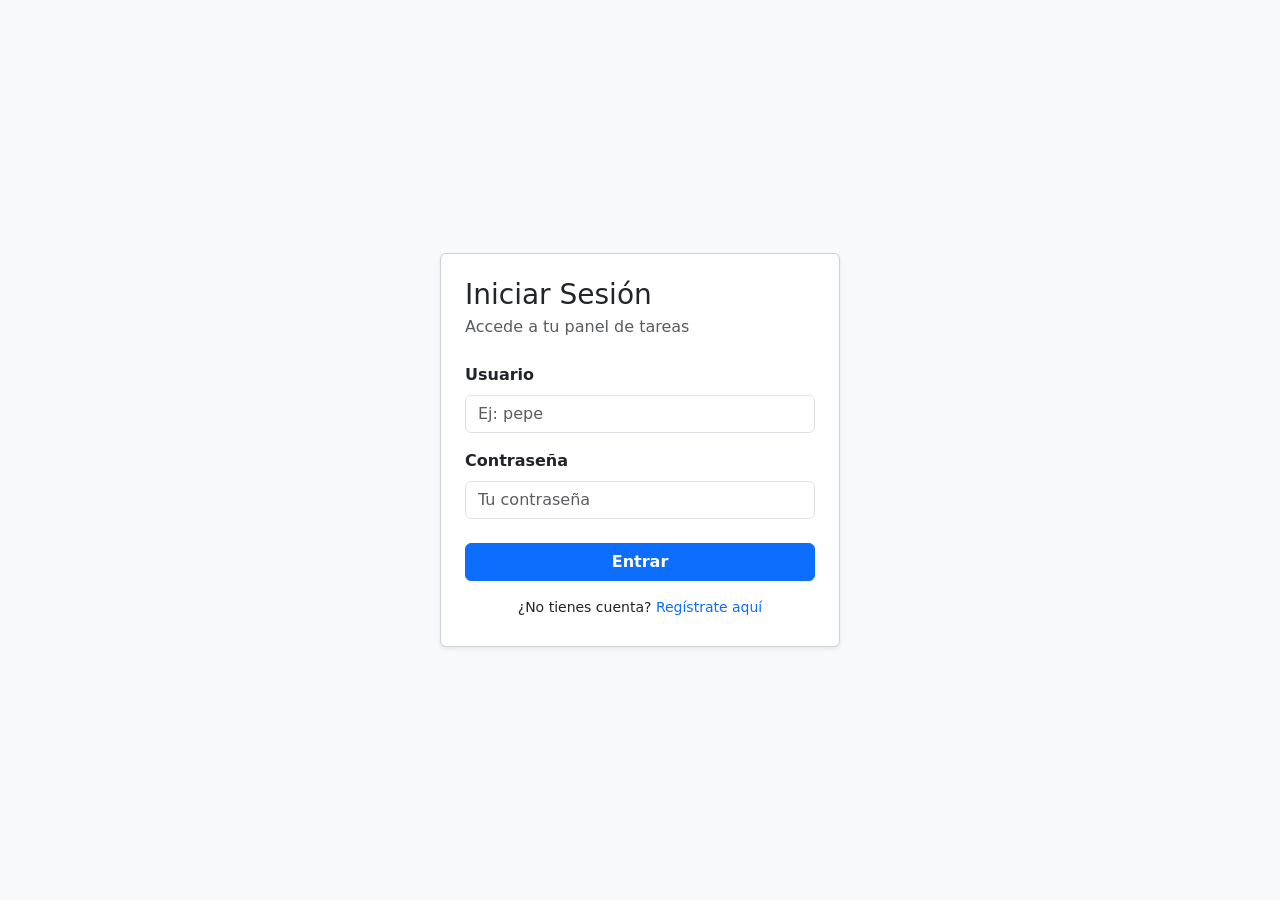
<file: cliente-todo/index.html>
<!DOCTYPE html>
<html lang="es">
<head>
    <meta charset="UTF-8">
    <meta name="viewport" content="width=device-width, initial-scale=1.0">
    <title>Gestor de Tareas Profesional</title>
    <link href="https://cdn.jsdelivr.net/npm/bootstrap@5.3.2/dist/css/bootstrap.min.css" rel="stylesheet">
    <link rel="stylesheet" href="styles.css">
</head>
<body class="bg-light text-dark">

<div id="toast-container" class="toast-container position-fixed bottom-0 end-0 p-3" aria-live="polite" style="z-index: 9999;"></div>

<div class="modal fade" id="modalPerfil" tabindex="-1" aria-hidden="true">
    <div class="modal-dialog">
        <div class="modal-content" style="background-color: var(--bs-body-bg);">
            <div class="modal-header border-bottom-0">
                <h5 class="modal-title fw-bold text-primary">Mi Perfil</h5>
                <button type="button" class="btn-close" data-bs-dismiss="modal" aria-label="Close"></button>
            </div>
            <div class="modal-body">
                <form id="form-perfil">
                    <div class="mb-3">
                        <label for="perfil-email" class="form-label fw-bold">Correo Electrónico</label>
                        <input type="email" id="perfil-email" class="form-control" required>
                    </div>
                    <div class="mb-3">
                        <label for="perfil-fullname" class="form-label fw-bold">Nombre Completo</label>
                        <input type="text" id="perfil-fullname" class="form-control" required>
                    </div>
                    <div class="mb-4">
                        <label for="perfil-password" class="form-label fw-bold">Nueva Contraseña <span class="text-muted small fw-normal">(Opcional)</span></label>
                        <input type="password" id="perfil-password" class="form-control" placeholder="Dejar en blanco para mantener la actual">
                    </div>
                    <button type="submit" class="btn btn-primary w-100 fw-bold">Actualizar Datos</button>
                </form>
            </div>
        </div>
    </div>
</div>

<main id="login-view" class="view-container active-view d-flex align-items-center justify-content-center min-vh-100">
    <section class="card shadow-sm p-4 w-100" style="max-width: 400px;">
        <h1 id="auth-title" class="h3 mb-1">Iniciar Sesión</h1>
        <p id="auth-subtitle" class="text-muted mb-4">Accede a tu panel de tareas</p>

        <form id="form-login" novalidate>
            <div class="mb-3">
                <label for="login-username" class="form-label fw-bold">Usuario</label>
                <input type="text" id="login-username" class="form-control" required placeholder="Ej: pepe">
            </div>
            <div class="mb-4">
                <label for="login-password" class="form-label fw-bold">Contraseña</label>
                <input type="password" id="login-password" class="form-control" required placeholder="Tu contraseña">
            </div>
            <button type="submit" class="btn btn-primary w-100 fw-bold">Entrar</button>
            <p class="text-center mt-3 small mb-1">
                ¿No tienes cuenta? <a href="#" id="link-to-register" class="text-decoration-none">Regístrate aquí</a>
            </p>
        </form>

        <form id="form-register" novalidate style="display: none;">
            <div class="mb-3">
                <label for="reg-username" class="form-label fw-bold">Nombre de Usuario</label>
                <input type="text" id="reg-username" class="form-control" required placeholder="Ej: jonatan">
            </div>
            <div class="mb-3">
                <label for="reg-email" class="form-label fw-bold">Correo Electrónico</label>
                <input type="email" id="reg-email" class="form-control" required placeholder="ejemplo@correo.com">
            </div>
            <div class="mb-3">
                <label for="reg-fullname" class="form-label fw-bold">Nombre y Apellidos</label>
                <input type="text" id="reg-fullname" class="form-control" required placeholder="Jonatan Yuguero">
            </div>
            <div class="mb-4">
                <label for="reg-password" class="form-label fw-bold">Contraseña</label>
                <input type="password" id="reg-password" class="form-control" required placeholder="Mínimo 5 caracteres">
            </div>
            <button type="submit" class="btn btn-success w-100 fw-bold">Crear Cuenta</button>
            <p class="text-center mt-3 small">
                ¿Ya tienes cuenta? <a href="#" id="link-to-login" class="text-decoration-none">Inicia sesión</a>
            </p>
        </form>
    </section>
</main>

<div id="app-view" class="view-container">
    <header class="bg-white border-bottom py-3 px-3 px-md-4 mb-4 d-flex flex-column flex-md-row justify-content-between align-items-start align-items-md-center gap-3 shadow-sm">
        <div class="w-100 w-md-auto">
            <h2 class="h4 mb-0 text-primary">Mi Panel de Tareas</h2>
            <p id="user-greeting" class="text-muted mb-0 small">Bienvenido</p>
        </div>
        <div class="d-flex flex-wrap gap-2 w-100 w-md-auto justify-content-start justify-content-md-end">
            <button id="btn-perfil" class="btn btn-outline-primary btn-sm fw-bold">Mi Perfil</button>
            <button id="btn-gestor" class="btn btn-info btn-sm fw-bold" style="display: none;">Panel Gestor</button>
            <button id="btn-admin" class="btn btn-warning btn-sm fw-bold" style="display: none;">Panel Admin</button>
            <button id="btn-volver-tareas" class="btn btn-primary btn-sm fw-bold" style="display: none;">Volver a Tareas</button>
            <button id="btn-theme-toggle" type="button" class="btn btn-outline-secondary btn-sm fw-bold" aria-label="Cambiar tema claro/oscuro">Modo oscuro</button>
            <button id="btn-logout" class="btn btn-outline-danger btn-sm fw-bold">Cerrar Sesión</button>
        </div>
    </header>

    <div id="admin-panel" class="container-fluid px-4 pb-5" style="max-width: 1400px; display: none;">
        <section class="card shadow-sm mb-4 border-warning">
            <div class="card-body">
                <h3 class="h4 border-bottom pb-2 mb-3 text-warning">Panel de Administración</h3>
                <p class="text-muted small">Gestiona los usuarios del sistema: cambia roles o elimina cuentas.</p>

                <div class="table-responsive">
                    <table class="table table-striped table-hover align-middle" aria-label="Listado de usuarios">
                        <thead class="table-dark">
                        <tr>
                            <th scope="col">ID</th>
                            <th scope="col">Usuario</th>
                            <th scope="col">Nombre Completo</th>
                            <th scope="col">Email</th>
                            <th scope="col">Rol</th>
                            <th scope="col" class="text-end">Acciones</th>
                        </tr>
                        </thead>
                        <tbody id="tabla-usuarios"></tbody>
                    </table>
                </div>
            </div>
        </section>
    </div>

    <div id="gestor-panel" class="container-fluid px-4 pb-5" style="max-width: 1400px; display: none;">
        <section class="card shadow-sm mb-4 border-success">
            <div class="card-body">
                <h3 class="h4 border-bottom pb-2 mb-3 text-success">Gestión de Categorías</h3>
                <p class="text-muted small">Crea, edita o elimina las categorías disponibles para todos los usuarios.</p>

                <form id="form-cat-gestor" class="row g-2 align-items-end mb-4" novalidate>
                    <input type="hidden" id="cat-gestor-id">
                    <div class="col-12 col-md-8">
                        <label for="cat-gestor-titulo" class="form-label fw-bold small">Nombre de la categoría</label>
                        <input type="text" id="cat-gestor-titulo" class="form-control form-control-sm" placeholder="Ej: Finanzas" required>
                    </div>
                    <div class="col-12 col-md-4 d-flex gap-2">
                        <button type="submit" id="btn-cat-gestor-guardar" class="btn btn-success btn-sm fw-bold w-100">Guardar</button>
                        <button type="button" id="btn-cat-gestor-cancelar" class="btn btn-outline-secondary btn-sm fw-bold w-100" style="display:none;">Cancelar</button>
                    </div>
                </form>

                <div class="table-responsive">
                    <table class="table table-striped table-hover align-middle" aria-label="Listado de categorías">
                        <thead class="table-dark">
                        <tr>
                            <th scope="col">ID</th>
                            <th scope="col">Nombre</th>
                            <th scope="col" class="text-end">Acciones</th>
                        </tr>
                        </thead>
                        <tbody id="tabla-categorias-gestor"></tbody>
                    </table>
                </div>
            </div>
        </section>

        <section class="card shadow-sm mb-4 border-info">
            <div class="card-body">
                <h3 class="h4 border-bottom pb-2 mb-3 text-info">Panel de Supervisión</h3>
                <p class="text-muted small">Vista global de las tareas del sistema. Solo lectura.</p>

                <h4 class="h6 mt-3">Estadísticas globales</h4>
                <div class="stats-grid mb-4" aria-label="Estadísticas globales">
                    <div class="stat-box stat-total">
                        <span class="stat-label">Totales</span>
                        <span id="gstat-total" class="stat-number">0</span>
                    </div>
                    <div class="stat-box stat-completed">
                        <span class="stat-label">Completadas</span>
                        <span id="gstat-completed" class="stat-number">0</span>
                    </div>
                    <div class="stat-box stat-pending">
                        <span class="stat-label">Pendientes</span>
                        <span id="gstat-pending" class="stat-number">0</span>
                    </div>
                    <div class="stat-box stat-overdue">
                        <span class="stat-label">Vencidas</span>
                        <span id="gstat-overdue" class="stat-number">0</span>
                    </div>
                </div>

                <h4 class="h6 mt-4">Todas las tareas del sistema</h4>
                <div class="table-responsive">
                    <table class="table table-striped table-hover align-middle" aria-label="Tareas globales">
                        <thead class="table-dark">
                        <tr>
                            <th scope="col">ID</th>
                            <th scope="col">Título</th>
                            <th scope="col">Autor</th>
                            <th scope="col">Categoría</th>
                            <th scope="col">Prioridad</th>
                            <th scope="col">Estado</th>
                            <th scope="col">Deadline</th>
                        </tr>
                        </thead>
                        <tbody id="tabla-tareas-globales"></tbody>
                    </table>
                </div>
            </div>
        </section>
    </div>

    <div id="tasks-panel" class="container-fluid px-4 pb-5" style="max-width: 1400px;">
        <div class="row g-4">
            <aside class="col-12 col-md-4 col-lg-3">
                <section class="card shadow-sm mb-4">
                    <div class="card-body">
                        <h3 class="h5 border-bottom pb-2 mb-3">Resumen</h3>
                        <div class="stats-grid" aria-label="Estadísticas de tareas">
                            <div class="stat-box stat-total">
                                <span class="stat-label">Totales</span>
                                <span id="stat-total" class="stat-number">0</span>
                            </div>
                            <div class="stat-box stat-completed">
                                <span class="stat-label">Completadas</span>
                                <span id="stat-completed" class="stat-number">0</span>
                            </div>
                            <div class="stat-box stat-pending">
                                <span class="stat-label">Pendientes</span>
                                <span id="stat-pending" class="stat-number">0</span>
                            </div>
                            <div class="stat-box stat-overdue">
                                <span class="stat-label">Vencidas</span>
                                <span id="stat-overdue" class="stat-number">0</span>
                            </div>
                        </div>
                    </div>
                </section>

                <section class="card shadow-sm mb-4">
                    <div class="card-body">
                        <h3 class="h6">Añadir Categoría</h3>
                        <form id="form-nueva-categoria" class="d-flex gap-2" novalidate>
                            <input type="text" id="nueva-cat-titulo" class="form-control form-control-sm" placeholder="Nueva..." required>
                            <button type="submit" class="btn btn-primary btn-sm">+</button>
                        </form>
                    </div>
                </section>

                <section class="card shadow-sm">
                    <div class="card-body">
                        <h3 class="h6">Mis Tags</h3>
                        <form id="form-nuevo-tag" class="d-flex gap-2 mb-3" novalidate>
                            <input type="text" id="nuevo-tag-nombre" class="form-control form-control-sm" placeholder="Tag (sin #)" required>
                            <button type="submit" class="btn btn-success btn-sm">+</button>
                        </form>
                        <div id="tags-container" class="d-flex flex-wrap gap-1"></div>
                    </div>
                </section>
            </aside>

            <main class="col-12 col-md-8 col-lg-9">
                <section class="card shadow-sm mb-4">
                    <div class="card-body">
                        <h3 class="h5 border-bottom pb-2 mb-3">Crear Nueva Tarea</h3>
                        <form id="form-tarea" novalidate>
                            <div class="row g-3">
                                <div class="col-12 col-md-6">
                                    <label for="titulo" class="form-label fw-bold">Título <span class="text-danger">*</span></label>
                                    <input type="text" id="titulo" class="form-control" required placeholder="¿Qué hay que hacer?">
                                    <div class="text-danger small mt-1" id="error-titulo" style="display: none;">El título es obligatorio.</div>
                                </div>
                                <div class="col-12 col-md-6">
                                    <label for="fecha-limite" class="form-label fw-bold">Fecha límite</label>
                                    <input type="datetime-local" id="fecha-limite" class="form-control">
                                </div>
                                <div class="col-12">
                                    <label for="descripcion" class="form-label fw-bold">Descripción</label>
                                    <textarea id="descripcion" class="form-control" rows="2" placeholder="Detalles adicionales..."></textarea>
                                </div>
                                <div class="col-12 col-md-6">
                                    <label for="prioridad" class="form-label fw-bold">Prioridad</label>
                                    <select id="prioridad" class="form-select">
                                        <option value="LOW">Baja</option>
                                        <option value="MEDIUM" selected>Media</option>
                                        <option value="HIGH">Alta</option>
                                    </select>
                                </div>
                                <div class="col-12 col-md-6">
                                    <label for="categoria" class="form-label fw-bold">Categoría</label>
                                    <select id="categoria" class="form-select">
                                        <option value="">Sin categoría</option>
                                    </select>
                                </div>
                            </div>
                            <div class="mt-3 text-end">
                                <button type="submit" class="btn btn-success fw-bold" id="btn-crear">Guardar Tarea</button>
                            </div>
                        </form>
                    </div>
                </section>

                <section class="card shadow-sm mb-4 bg-light border-0">
                    <div class="card-body">
                        <h3 class="h6 mb-3">Buscador Inteligente</h3>
                        <div class="row g-2 align-items-end">
                            <div class="col-12 col-md-4">
                                <label for="search-type" class="form-label small">Filtrar por</label>
                                <select id="search-type" class="form-select form-select-sm">
                                    <option value="all">Todas las tareas</option>
                                    <option value="title">Título...</option>
                                    <option value="description">Descripción...</option>
                                    <option value="priority">Prioridad</option>
                                    <option value="category">Categoría</option>
                                    <option value="tags">Tags asociados</option>
                                    <option value="completed">Estado</option>
                                    <option value="overdue">Vencidas</option>
                                </select>
                            </div>
                            <div class="col-12 col-md-6" id="search-input-container" style="display: none;">
                                <label id="search-param-label" for="search-query" class="form-label small">Criterio</label>
                                <input type="text" id="search-query" class="form-control form-control-sm" placeholder="Buscar...">
                                <select id="search-priority" class="form-select form-select-sm" style="display: none;">
                                    <option value="LOW">Baja</option>
                                    <option value="MEDIUM">Media</option>
                                    <option value="HIGH">Alta</option>
                                </select>
                                <select id="search-category" class="form-select form-select-sm" style="display: none;"></select>
                                <select id="search-tag" class="form-select form-select-sm" style="display: none;"></select>
                                <select id="search-completed" class="form-select form-select-sm" style="display: none;">
                                    <option value="true">Completadas</option>
                                    <option value="false">Pendientes</option>
                                </select>
                            </div>
                            <div class="col-12 col-md-2 text-md-end mt-2 mt-md-0">
                                <button type="button" id="btn-buscar" class="btn btn-primary btn-sm w-100">Filtrar</button>
                            </div>
                        </div>
                    </div>
                </section>

                <section class="card shadow-sm">
                    <div class="card-body">
                        <div class="d-flex justify-content-between align-items-center border-bottom pb-2 mb-3">
                            <h3 class="h5 mb-0">Resultados</h3>
                            <button id="btn-recargar" class="btn btn-outline-secondary btn-sm">Limpiar Filtros</button>
                        </div>
                        <ul id="lista-tareas" class="list-group list-group-flush" aria-label="Lista de tareas"></ul>
                    </div>
                </section>
            </main>
        </div>
    </div>
</div>

<script src="https://cdn.jsdelivr.net/npm/bootstrap@5.3.2/dist/js/bootstrap.bundle.min.js"></script>
<script src="app.js"></script>
</body>
</html>
</file>
<file: cliente-todo/styles.css>
/* === Control de Vistas === */
.view-container { display: none !important; }
.active-view { display: block !important; }
#login-view.active-view { display: flex !important; } /* Mantener centrado el login */

/* === MODO OSCURO: ajustes para elementos personalizados ===
   Bootstrap 5.3 aplica data-bs-theme="dark" a sus componentes,
   pero nuestros estilos custom necesitan adaptarse a mano. */

[data-bs-theme="dark"] body.bg-dark { background-color: #1a1d21 !important; }

[data-bs-theme="dark"] .card,
[data-bs-theme="dark"] header.bg-white {
    background-color: #2b2f36 !important;
    color: #e9ecef;
    border-color: #3a3f47 !important;
}
[data-bs-theme="dark"] .text-muted { color: #adb5bd !important; }
[data-bs-theme="dark"] .text-dark { color: #e9ecef !important; }
[data-bs-theme="dark"] .bg-light { background-color: #2b2f36 !important; }

/* Stats: mantener los colores pero oscurecer los fondos */
[data-bs-theme="dark"] .stat-box {
    background: #343a40;
    border-color: #495057;
}
[data-bs-theme="dark"] .stat-label { color: #adb5bd; }
[data-bs-theme="dark"] .stat-number { color: #f8f9fa; }
[data-bs-theme="dark"] .stat-total      { background: #2e2a5a; border-color: #4338ca; }
[data-bs-theme="dark"] .stat-completed  { background: #1e3a2f; border-color: #047857; }
[data-bs-theme="dark"] .stat-pending    { background: #3a2e1a; border-color: #b45309; }
[data-bs-theme="dark"] .stat-overdue    { background: #3a1f1f; border-color: #b91c1c; }
[data-bs-theme="dark"] .stat-total .stat-number     { color: #c7d2fe; }
[data-bs-theme="dark"] .stat-completed .stat-number { color: #6ee7b7; }
[data-bs-theme="dark"] .stat-pending .stat-number   { color: #fcd34d; }
[data-bs-theme="dark"] .stat-overdue .stat-number   { color: #fca5a5; }

/* Tareas en oscuro */
[data-bs-theme="dark"] .task-item {
    background: #2b2f36;
    border-color: #3a3f47;
    color: #e9ecef;
}
[data-bs-theme="dark"] .task-item.completed { background: #21252a; }
[data-bs-theme="dark"] .task-desc { color: #adb5bd; }

/* Badges custom: oscurecer fondos manteniendo legibilidad */
[data-bs-theme="dark"] .badge.HIGH   { background: #4a1d1d; color: #fca5a5; }
[data-bs-theme="dark"] .badge.MEDIUM { background: #4a371a; color: #fcd34d; }
[data-bs-theme="dark"] .badge.LOW    { background: #1a4a36; color: #6ee7b7; }
[data-bs-theme="dark"] .badge-cat    { background: #343a40; color: #dee2e6; border-color: #495057; }
[data-bs-theme="dark"] .badge-tag    { background: #2e2a5a; color: #c7d2fe; }


/* === Validaciones visuales extras === */
.input-error { border-color: #dc3545 !important; background-color: #f8d7da !important; }

/* === Tarjetas estadísticas del Resumen === */
.stats-grid {
    display: grid;
    grid-template-columns: repeat(2, 1fr);
    gap: 0.6rem;
}
.stat-box {
    display: flex;
    flex-direction: column;
    align-items: center;
    justify-content: center;
    padding: 0.85rem 0.5rem;
    border-radius: 10px;
    background: #f8f9fa;
    border: 1px solid #e9ecef;
    transition: transform 0.15s ease, box-shadow 0.15s ease;
}
.stat-box:hover {
    transform: translateY(-2px);
    box-shadow: 0 4px 8px rgba(0,0,0,0.08);
}
.stat-label {
    font-size: 0.7rem;
    font-weight: 600;
    text-transform: uppercase;
    letter-spacing: 0.5px;
    color: #6c757d;
    margin-bottom: 0.25rem;
}
.stat-number {
    font-size: 1.6rem;
    font-weight: 700;
    color: #212529;
    line-height: 1;
}
.stat-total      { background: #eef2ff; border-color: #c7d2fe; }
.stat-total .stat-number { color: #4338ca; }
.stat-completed  { background: #ecfdf5; border-color: #a7f3d0; }
.stat-completed .stat-number { color: #047857; }
.stat-pending    { background: #fffbeb; border-color: #fde68a; }
.stat-pending .stat-number { color: #b45309; }
.stat-overdue    { background: #fef2f2; border-color: #fecaca; }
.stat-overdue .stat-number { color: #b91c1c; }

/* === Panel de Administración y Gestor === */
#admin-panel .table thead th,
#gestor-panel .table thead th {
    font-size: 0.8rem;
    text-transform: uppercase;
    letter-spacing: 0.5px;
    white-space: nowrap;
}
.role-badge {
    padding: 0.25rem 0.65rem;
    border-radius: 12px;
    font-size: 0.7rem;
    font-weight: 700;
    text-transform: uppercase;
    letter-spacing: 0.5px;
    white-space: nowrap;
}
.role-ADMIN  { background: #fee2e2; color: #991b1b; }
.role-GESTOR { background: #fef3c7; color: #92400e; }
.role-USER   { background: #dbeafe; color: #1e40af; }

/* En el panel gestor las stats tienen más espacio: 4 cols en tablet+ */
@media (min-width: 768px) {
    #gestor-panel .stats-grid {
        grid-template-columns: repeat(4, 1fr);
    }
}

/* === Ajustes responsive para móvil pequeño === */
@media (max-width: 480px) {
    .stat-number { font-size: 1.3rem; }
    .stat-label { font-size: 0.65rem; }
    .task-item { padding: 0.75rem; }
    .task-title { font-size: 1rem; }
    .task-actions { width: 100%; justify-content: flex-end; }
    .toast-custom { font-size: 0.9rem; padding: 0.75rem; }
}

/* === Ajustes en login para no comerse el viewport === */
@media (max-width: 360px) {
    #login-view section.card { padding: 1.25rem !important; }
}

/* === Estilos para los items inyectados por JavaScript === */
.task-item {
    border: 1px solid #dee2e6;
    border-radius: 8px;
    padding: 1rem;
    margin-bottom: 0.75rem;
    display: flex;
    justify-content: space-between;
    align-items: flex-start;
    background: #ffffff;
    flex-wrap: wrap; /* Importante para móvil: permite que los botones bajen si no caben */
    gap: 1rem;
}
.task-item.completed { opacity: 0.65; background: #f8f9fa; }
.task-item.completed .task-title { text-decoration: line-through; }
.task-content { flex: 1; min-width: 200px; }
.task-title { font-size: 1.1rem; font-weight: bold; margin-bottom: 0.25rem; }
.task-desc { font-size: 0.9rem; color: #6c757d; margin-bottom: 0.5rem; }
.task-meta { display: flex; flex-wrap: wrap; gap: 0.5rem; }
.task-actions { display: flex; gap: 0.5rem; }

/* === Badges (Prioridades y Tags) === */
.badge-custom {
    padding: 0.25rem 0.6rem;
    border-radius: 12px;
    font-size: 0.75rem;
    font-weight: 700;
}
.badge.HIGH { background: #fee2e2; color: #991b1b; }
.badge.MEDIUM { background: #fef3c7; color: #92400e; }
.badge.LOW { background: #d1fae5; color: #065f46; }
.badge-tag { background: #e0e7ff; color: #4338ca; }
.badge-cat { background: #f3f4f6; color: #374151; border: 1px solid #d1d5db; }

/* === Toasts (Notificaciones) === */
.toast-custom {
    background: #343a40; color: white; padding: 1rem;
    border-radius: 8px; box-shadow: 0 4px 12px rgba(0,0,0,0.15);
    animation: slideIn 0.3s ease-out; margin-top: 0.5rem; font-weight: 500;
}
.toast-custom.error { background: #dc3545; }
.toast-custom.success { background: #198754; }

@keyframes slideIn {
    from { transform: translateX(100%); opacity: 0; }
    to { transform: translateX(0); opacity: 1; }
}
</file>
